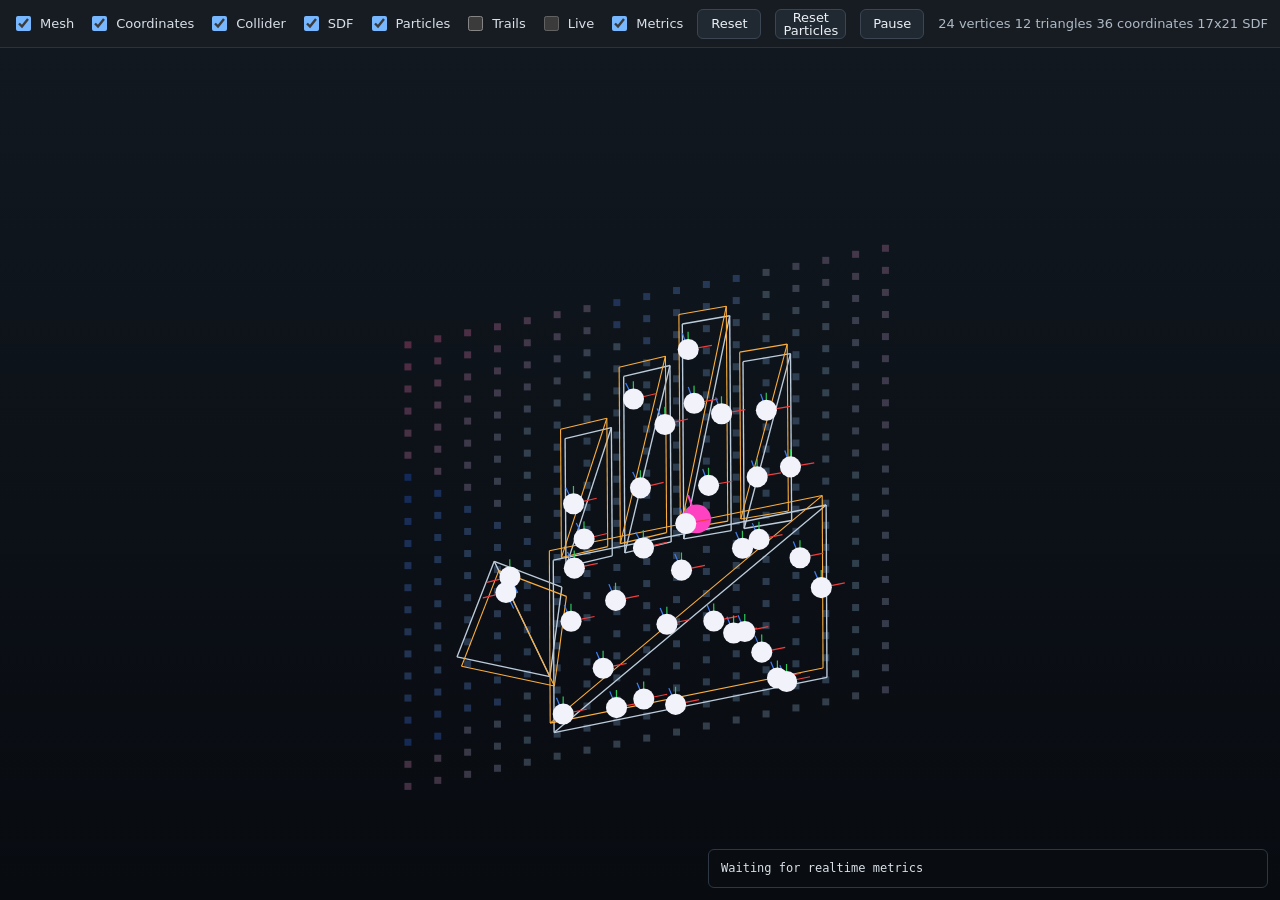
<file: web/hand-mesh-browser-preview/index.html>
<!doctype html>
<html lang="en">
  <head>
    <meta charset="utf-8">
    <meta name="viewport" content="width=device-width, initial-scale=1">
    <title>Rusty Optics Mesh Debug</title>
    <link rel="stylesheet" href="styles.css">
  </head>
  <body>
    <main class="app">
      <div class="toolbar" aria-label="Mesh debug controls">
        <label><input id="toggle-mesh" type="checkbox" checked> Mesh</label>
        <label><input id="toggle-coordinates" type="checkbox" checked> Coordinates</label>
        <label><input id="toggle-collider" type="checkbox" checked> Collider</label>
        <label><input id="toggle-sdf" type="checkbox" checked> SDF</label>
        <label><input id="toggle-particles" type="checkbox" checked> Particles</label>
        <label><input id="toggle-trails" type="checkbox"> Trails</label>
        <label><input id="toggle-live-particles" type="checkbox" checked> Live</label>
        <label><input id="toggle-metrics" type="checkbox" checked> Metrics</label>
        <button id="reset-view" type="button">Reset</button>
        <button id="reset-particles" type="button">Reset Particles</button>
        <button id="toggle-playback" type="button">Pause</button>
        <output id="stats">Loading</output>
      </div>
      <canvas id="viewport"></canvas>
      <pre id="perf-metrics" class="perf-panel">Waiting for realtime metrics</pre>
    </main>
    <script src="perf-metrics.js"></script>
    <script src="realtime-sdf.js"></script>
    <script src="app.js"></script>
  </body>
</html>
</file>
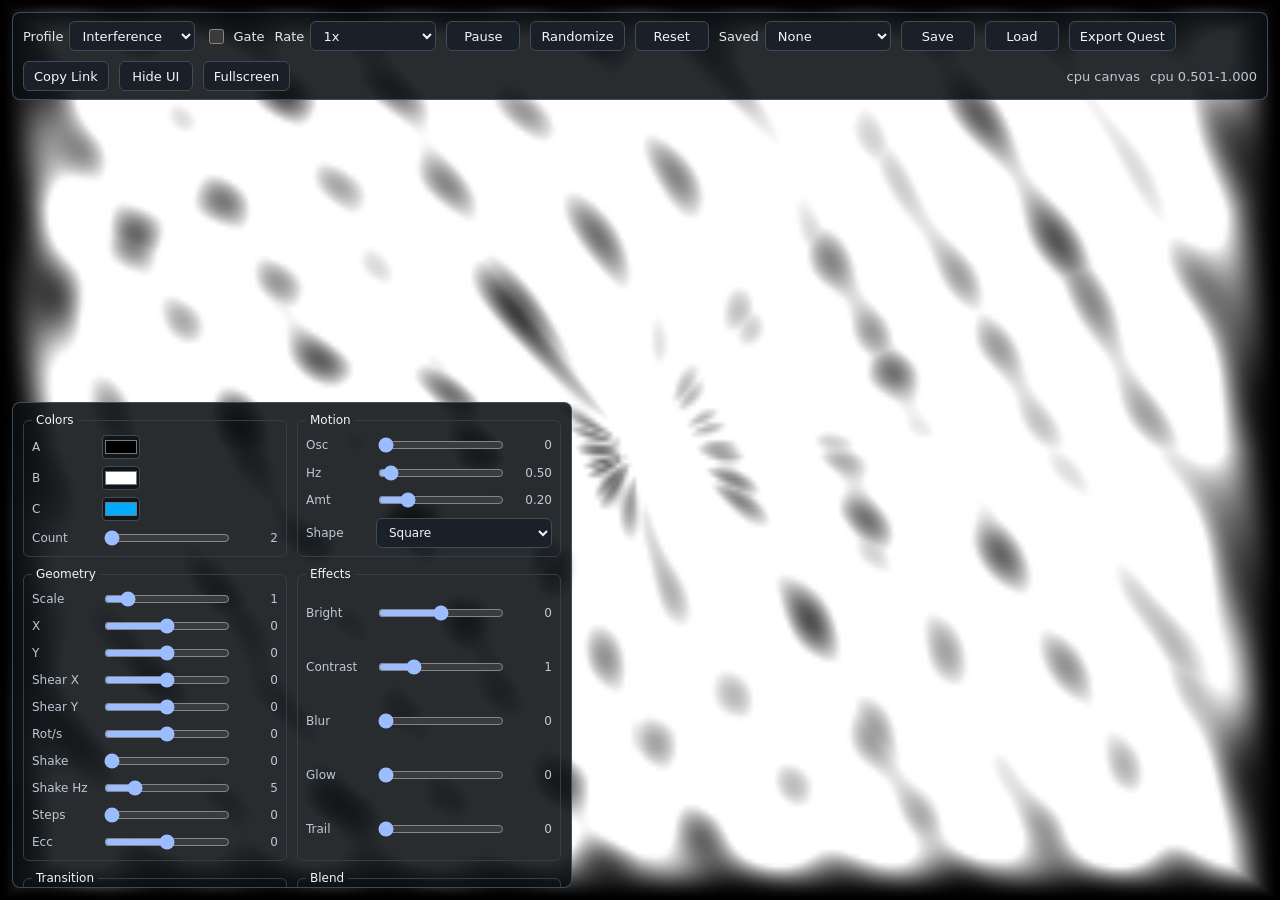
<file: web/stimulus-preview/index.html>
<!doctype html>
<html lang="en">
  <head>
    <meta charset="utf-8">
    <meta name="viewport" content="width=device-width, initial-scale=1">
    <title>Rusty Optics Stimulus Preview</title>
    <link rel="stylesheet" href="styles.css?v=tuning-5">
  </head>
  <body>
    <main class="stimulus-shell">
      <canvas id="stimulus-canvas" aria-label="Procedural stimulus preview"></canvas>
      <form id="toolbar" class="toolbar" autocomplete="off">
        <label>
          Profile
          <select id="profile-select">
            <option value="/fixtures/stimulus/interference_preview_profile.json" selected>Interference</option>
            <option value="/fixtures/stimulus/volume_interference_preview_profile.json">Volume Proof</option>
          </select>
        </label>
        <label><input id="temporal-gate" type="checkbox"> Gate</label>
        <label>
          Rate
          <select id="time-scale">
            <option value="0.25">0.25x</option>
            <option value="0.5">0.5x</option>
            <option value="1" selected>1x</option>
            <option value="2">2x</option>
          </select>
        </label>
        <button id="toggle-run" type="button">Pause</button>
        <button id="randomize-tuning" type="button">Randomize</button>
        <button id="reset-tuning" type="button">Reset</button>
        <label>
          Saved
          <select id="saved-preset-select">
            <option value="" selected>None</option>
          </select>
        </label>
        <button id="save-preset" type="button">Save</button>
        <button id="load-preset" type="button">Load</button>
        <button id="export-quest" type="button">Export Quest</button>
        <button id="copy-link" type="button">Copy Link</button>
        <button id="toggle-chrome" type="button">Hide UI</button>
        <button id="enter-fullscreen" type="button">Fullscreen</button>
        <output id="backend-status">loading</output>
        <output id="probe-status">probe pending</output>
      </form>
      <aside id="tuning-panel" class="tuning-panel" aria-label="Stimulus tuning controls">
        <div id="tuning-controls"></div>
      </aside>
    </main>
    <script type="module" src="app.js?v=tuning-5"></script>
  </body>
</html>
</file>
<file: web/hand-mesh-browser-preview/styles.css>
:root {
  color-scheme: dark;
  font-family: Inter, ui-sans-serif, system-ui, -apple-system, BlinkMacSystemFont, "Segoe UI", sans-serif;
  background: #101318;
  color: #edf1f5;
}

* {
  box-sizing: border-box;
}

body {
  margin: 0;
  min-height: 100vh;
  overflow: hidden;
  background: #101318;
}

.app {
  display: grid;
  grid-template-rows: auto 1fr;
  min-height: 100vh;
  position: relative;
}

.toolbar {
  display: flex;
  align-items: center;
  gap: 14px;
  min-height: 48px;
  padding: 8px 12px;
  border-bottom: 1px solid #2b323c;
  background: #171c23;
  color: #d9e0e8;
  font-size: 13px;
  line-height: 1;
}

.toolbar label {
  display: inline-flex;
  align-items: center;
  gap: 6px;
  white-space: nowrap;
}

.toolbar input {
  width: 15px;
  height: 15px;
  accent-color: #76b7ff;
}

button {
  min-width: 64px;
  min-height: 30px;
  border: 1px solid #3b4652;
  border-radius: 6px;
  background: #202832;
  color: #edf1f5;
  font: inherit;
}

button:hover {
  border-color: #76b7ff;
}

output {
  margin-left: auto;
  color: #aeb9c4;
  white-space: nowrap;
}

canvas {
  display: block;
  width: 100%;
  height: 100%;
  touch-action: none;
  background:
    linear-gradient(#131820 1px, transparent 1px),
    linear-gradient(90deg, #131820 1px, transparent 1px),
    #0c0f14;
  background-size: 28px 28px;
}

.perf-panel {
  position: absolute;
  right: 12px;
  bottom: 12px;
  z-index: 2;
  width: min(560px, calc(100vw - 24px));
  max-height: min(42vh, 360px);
  overflow: hidden;
  margin: 0;
  padding: 10px 12px;
  border: 1px solid #2d3844;
  border-radius: 6px;
  background: rgba(10, 13, 18, 0.86);
  color: #d9e0e8;
  font: 12px/1.45 "Cascadia Mono", Consolas, monospace;
  white-space: pre-wrap;
  pointer-events: none;
}

.perf-panel[hidden] {
  display: none;
}

@media (max-width: 720px) {
  .toolbar {
    flex-wrap: wrap;
    min-height: 78px;
    row-gap: 8px;
  }

  output {
    flex-basis: 100%;
    margin-left: 0;
  }

  .perf-panel {
    left: 8px;
    right: 8px;
    bottom: 8px;
    width: auto;
    max-height: 34vh;
    font-size: 11px;
  }
}
</file>
<file: web/stimulus-preview/styles.css>
:root {
  color-scheme: dark;
  font-family: Inter, ui-sans-serif, system-ui, -apple-system, BlinkMacSystemFont, "Segoe UI", sans-serif;
  background: #080a0d;
  color: #edf1f5;
}

* {
  box-sizing: border-box;
}

html,
body {
  width: 100%;
  height: 100%;
  margin: 0;
  overflow: hidden;
  background: #080a0d;
}

.stimulus-shell {
  position: fixed;
  inset: 0;
  overflow: hidden;
  background: #000;
}

#stimulus-canvas {
  display: block;
  width: 100vw;
  height: 100vh;
  touch-action: none;
  background: #000;
}

.toolbar {
  position: absolute;
  left: 12px;
  right: 12px;
  top: 12px;
  display: flex;
  flex-wrap: wrap;
  align-items: center;
  gap: 10px;
  max-width: calc(100vw - 24px);
  min-height: 44px;
  padding: 8px 10px;
  border: 1px solid rgba(73, 84, 99, 0.86);
  border-radius: 8px;
  background: rgba(12, 15, 19, 0.88);
  color: #e3e9ef;
  font-size: 13px;
  line-height: 1;
}

.toolbar label {
  display: inline-flex;
  align-items: center;
  gap: 6px;
  white-space: nowrap;
}

.toolbar input {
  width: 15px;
  height: 15px;
  accent-color: #9bbcff;
}

select,
button {
  min-height: 30px;
  border: 1px solid #404b58;
  border-radius: 6px;
  background: #1a2028;
  color: #f2f5f8;
  font: inherit;
}

select {
  min-width: 126px;
  padding: 0 8px;
}

button {
  min-width: 74px;
  padding: 0 10px;
}

button:hover,
button:focus,
select:focus {
  border-color: #9bbcff;
  outline: none;
}

output {
  color: #bdc8d3;
  white-space: nowrap;
}

#backend-status {
  margin-left: auto;
}

body.chrome-hidden .toolbar {
  display: none;
}

.tuning-panel {
  position: absolute;
  left: 12px;
  bottom: 12px;
  width: min(560px, calc(100vw - 24px));
  max-height: min(54vh, calc(100vh - 88px));
  overflow: auto;
  padding: 10px;
  border: 1px solid rgba(73, 84, 99, 0.86);
  border-radius: 8px;
  background: rgba(12, 15, 19, 0.88);
  color: #e3e9ef;
  font-size: 12px;
  scrollbar-color: #586575 #11161c;
}

.tuning-form {
  display: grid;
  grid-template-columns: repeat(2, minmax(0, 1fr));
  gap: 10px;
}

.tuning-form fieldset {
  min-width: 0;
  margin: 0;
  padding: 8px;
  border: 1px solid #333e49;
  border-radius: 6px;
  display: grid;
  gap: 7px;
}

.tuning-form legend {
  padding: 0 4px;
  color: #f2f5f8;
  font-size: 12px;
}

.range-control,
.color-control,
.select-control {
  min-width: 0;
  display: grid;
  align-items: center;
  gap: 6px;
}

.range-control {
  grid-template-columns: 64px minmax(0, 1fr) 44px;
}

.color-control {
  grid-template-columns: 64px 44px;
}

.select-control {
  grid-template-columns: 64px minmax(0, 1fr);
}

.range-control span,
.color-control span,
.select-control span {
  min-width: 0;
  overflow: hidden;
  color: #bdc8d3;
  text-overflow: ellipsis;
  white-space: nowrap;
}

.tuning-panel input[type="range"] {
  width: 100%;
  min-width: 0;
  accent-color: #9bbcff;
}

.tuning-panel input[type="color"] {
  width: 38px;
  height: 24px;
  padding: 0;
  border: 1px solid #404b58;
  border-radius: 4px;
  background: #11161c;
}

.tuning-panel select {
  width: 100%;
  min-width: 0;
  height: 26px;
  font-size: 12px;
}

.tuning-panel output {
  overflow: hidden;
  text-align: right;
  text-overflow: ellipsis;
}

body.chrome-hidden .tuning-panel {
  display: none;
}

@media (max-width: 720px) {
  .toolbar {
    left: 8px;
    right: 8px;
    top: 8px;
    gap: 8px;
    max-width: calc(100vw - 16px);
  }

  select {
    min-width: 104px;
  }

  #backend-status {
    flex-basis: 100%;
    margin-left: 0;
  }

  .tuning-panel {
    left: 8px;
    right: 8px;
    bottom: 8px;
    width: auto;
    max-height: 44vh;
  }

  .tuning-form {
    grid-template-columns: minmax(0, 1fr);
  }
}
</file>
